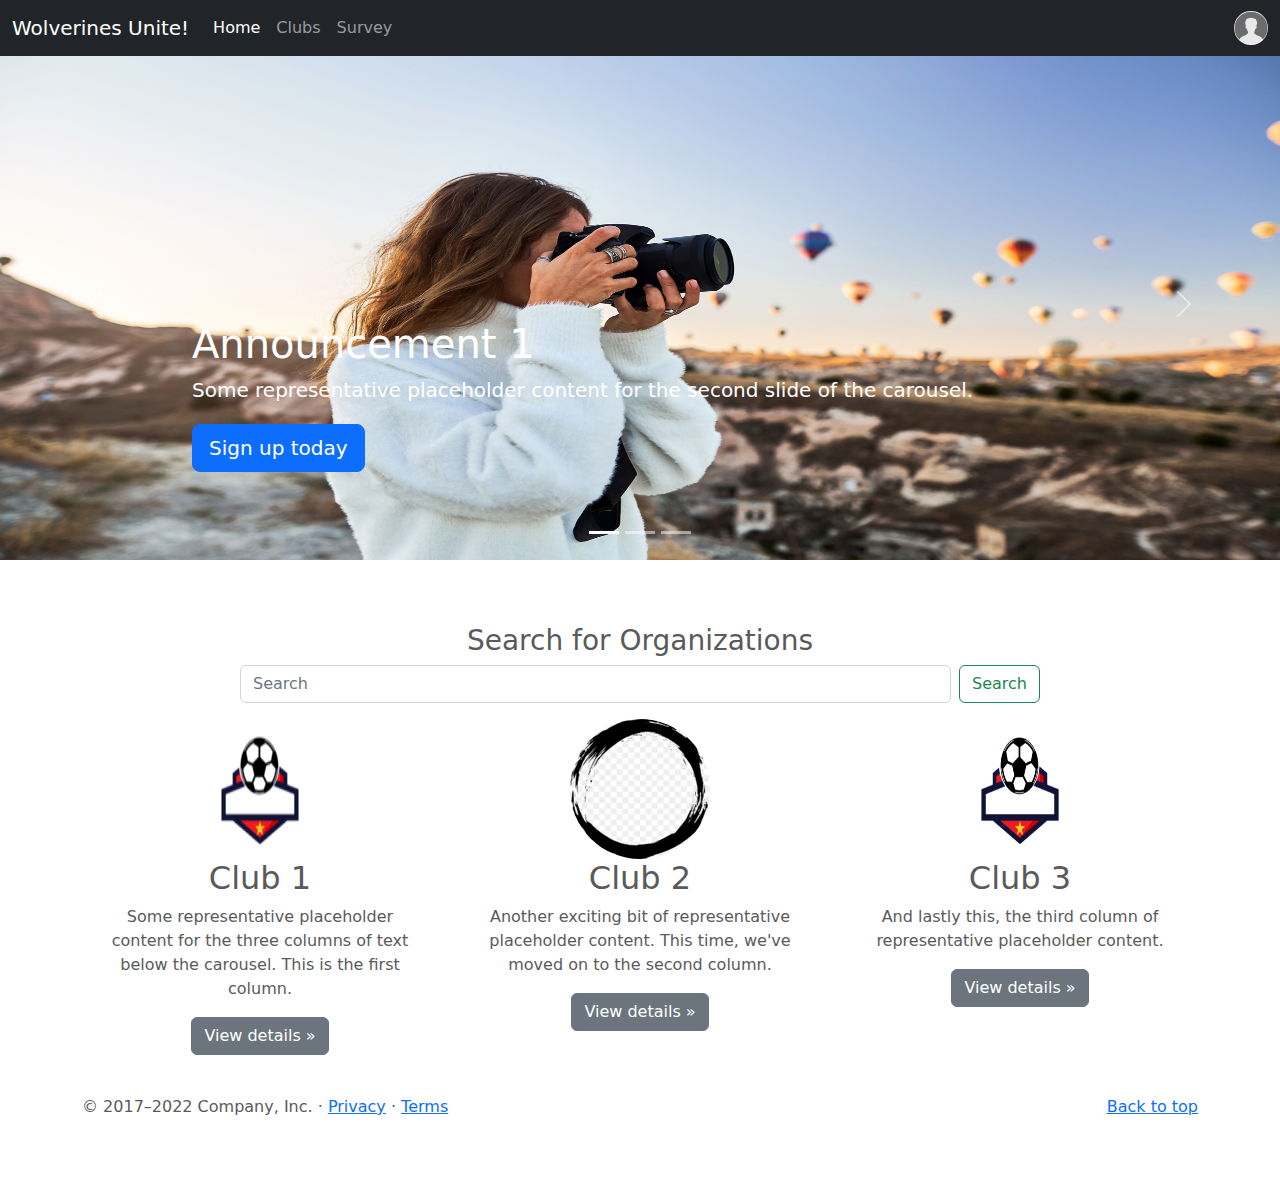
<file: carousel/index.html>
<!doctype html>
<html lang="en">
  <head>
    <meta charset="utf-8">
    <meta name="viewport" content="width=device-width, initial-scale=1">
    <meta name="description" content="">
    <meta name="author" content="Mark Otto, Jacob Thornton, and Bootstrap contributors">
    <meta name="generator" content="Hugo 0.101.0">
    <title>Wolverines Unite!</title>

    <link rel="canonical" href="https://getbootstrap.com/docs/5.2/examples/carousel/">

    

    

<link href="assets/dist/css/bootstrap.min.css" rel="stylesheet">

    <style>
      .bd-placeholder-img {
        font-size: 1.125rem;
        text-anchor: middle;
        -webkit-user-select: none;
        -moz-user-select: none;
        user-select: none;
      }

      @media (min-width: 768px) {
        .bd-placeholder-img-lg {
          font-size: 3.5rem;
        }
      }

      .b-example-divider {
        height: 3rem;
        background-color: rgba(0, 0, 0, .1);
        border: solid rgba(0, 0, 0, .15);
        border-width: 1px 0;
        box-shadow: inset 0 .5em 1.5em rgba(0, 0, 0, .1), inset 0 .125em .5em rgba(0, 0, 0, .15);
      }

      .b-example-vr {
        flex-shrink: 0;
        width: 1.5rem;
        height: 100vh;
      }

      .bi {
        vertical-align: -.125em;
        fill: currentColor;
      }

      .nav-scroller {
        position: relative;
        z-index: 2;
        height: 2.75rem;
        overflow-y: hidden;
      }

      .nav-scroller .nav {
        display: flex;
        flex-wrap: nowrap;
        padding-bottom: 1rem;
        margin-top: -1px;
        overflow-x: auto;
        text-align: center;
        white-space: nowrap;
        -webkit-overflow-scrolling: touch;
      }
	  
	  .search_bar {
	    display: flex;
		align-items: center;
		width: 50rem;
        padding-bottom: 1rem;
        margin-top: -1px;
		}
		
	#searchBarWrap{
		display: flex;
		justify-content: center;
	}
    </style>

    
    <!-- Custom styles for this template -->
    <link href="carousel.css" rel="stylesheet">
  </head>
  <body>
    
<header>
  <nav class="navbar navbar-expand-md navbar-dark fixed-top bg-dark">
    <div class="container-fluid">
      <a class="navbar-brand" href="#">Wolverines Unite!</a>
      <button class="navbar-toggler" type="button" data-bs-toggle="collapse" data-bs-target="#navbarCollapse" aria-controls="navbarCollapse" aria-expanded="false" aria-label="Toggle navigation">
        <span class="navbar-toggler-icon"></span>
      </button>
      <div class="collapse navbar-collapse" id="navbarCollapse">
        <ul class="navbar-nav me-auto mb-2 mb-md-0">
          <li class="nav-item">
            <a class="nav-link active" aria-current="page" href="#">Home</a>
          </li>
          <li class="nav-item">
            <a class="nav-link" href="#">Clubs</a>
          </li>
          <li class="nav-item">
            <a class="nav-link" href="#">Survey</a>
          </li>
        </ul>
      </div>
	 <a style="text-align:right" role="button" href="#"><img src="images/avatar-placeholder.png" width="4%" height="4%" style="border-radius:50%"></img></a>
    </div>
  </nav>
</header>

<main>

  <div id="myCarousel" class="carousel slide" data-bs-ride="carousel">
    <div class="carousel-indicators">
      <button type="button" data-bs-target="#myCarousel" data-bs-slide-to="0" class="active" aria-current="true" aria-label="Slide 1"></button>
      <button type="button" data-bs-target="#myCarousel" data-bs-slide-to="1" aria-label="Slide 2"></button>
      <button type="button" data-bs-target="#myCarousel" data-bs-slide-to="2" aria-label="Slide 3"></button>
    </div>
    <div class="carousel-inner">
      <div class="carousel-item active">
		<img src="images/Photo.jpg" width="100%" height="100%" alt="Photo">
        <!--< class="bd-placeholder-img" width="100%" height="100%" xmlns="http://www.w3.org/2000/svg" aria-hidden="true" preserveAspectRatio="xMidYMid slice" focusable="false"><rect width="100%" height="100%" fill="#777"/></svg>
-->
        <div class="container">
          <div class="carousel-caption text-start">
            <h1>Announcement 1</h1>
            <p>Some representative placeholder content for the second slide of the carousel.</p>
            <p><a class="btn btn-lg btn-primary" href="#">Sign up today</a></p>
          </div>
        </div>
      </div>
      <div class="carousel-item">
        <img src="images/Canoe.jpg" width="100%" height="100%" alt="Photo">

        <div class="container">
          <div class="carousel-caption">
            <h1>Announcement 2</h1>
            <p>Some representative placeholder content for the second slide of the carousel.</p>
            <p><a class="btn btn-lg btn-primary" href="#">Learn more</a></p>
          </div>
        </div>
      </div>
      <div class="carousel-item">
        <img src="images/Studying.jpg" width="100%" height="100%" alt="Photo">

        <div class="container">
          <div class="carousel-caption text-end">
            <h1>Announcement 3</h1>
            <p>Some representative placeholder content for the third slide of this carousel.</p>
            <p><a class="btn btn-lg btn-primary" href="#">Browse gallery</a></p>
          </div>
        </div>
      </div>
    </div>
    <button class="carousel-control-prev" type="button" data-bs-target="#myCarousel" data-bs-slide="prev">
      <span class="carousel-control-prev-icon" aria-hidden="true"></span>
      <span class="visually-hidden">Previous</span>
    </button>
    <button class="carousel-control-next" type="button" data-bs-target="#myCarousel" data-bs-slide="next">
      <span class="carousel-control-next-icon" aria-hidden="true"></span>
      <span class="visually-hidden">Next</span>
    </button>
  </div>
	<h3 style="text-align:center">Search for Organizations</h3>
  <div id="searchBarWrap">
    <form class="search_bar">
	  <input class="form-control me-2" type="search" placeholder="Search" aria-label="Search">
	  <button class="btn btn-outline-success" type="submit">Search</button>
    </form>
  </div>
  <!-- Marketing messaging and featurettes
  ================================================== -->
  <!-- Wrap the rest of the page in another container to center all the content. -->

  <div class="container marketing">

    <!-- Three columns of text below the carousel -->
    <div class="row">
      <div class="col-lg-4">
        <img src="images/SoccerLogo.png" width="140" height="140" alt="circle" style="border-radius:50%">

        <h2 class="fw-normal">Club 1</h2>
        <p>Some representative placeholder content for the three columns of text below the carousel. This is the first column.</p>
        <p><a class="btn btn-secondary" href="#">View details &raquo;</a></p>
      </div><!-- /.col-lg-4 -->
      <div class="col-lg-4">
        <img src="images/circle1.png" width="140" height="140" alt="circle" style="border-radius:50%">

        <h2 class="fw-normal">Club 2</h2>
        <p>Another exciting bit of representative placeholder content. This time, we've moved on to the second column.</p>
        <p><a class="btn btn-secondary" href="#">View details &raquo;</a></p>
      </div><!-- /.col-lg-4 -->
      <div class="col-lg-4">
        <img src="images/SoccerLogo2.png" width="140" height="140" alt="circle" style="border-radius:50%">

        <h2 class="fw-normal">Club 3</h2>
        <p>And lastly this, the third column of representative placeholder content.</p>
        <p><a class="btn btn-secondary" href="#">View details &raquo;</a></p>
      </div><!-- /.col-lg-4 -->
    </div><!-- /.row -->


    <!-- START THE FEATURETTES -->
<!--
    <hr class="featurette-divider">

    <div class="row featurette">
      <div class="col-md-7">
        <h2 class="featurette-heading fw-normal lh-1">First featurette heading. <span class="text-muted">It’ll blow your mind.</span></h2>
        <p class="lead">Some great placeholder content for the first featurette here. Imagine some exciting prose here.</p>
      </div>
      <div class="col-md-5">
        <svg class="bd-placeholder-img bd-placeholder-img-lg featurette-image img-fluid mx-auto" width="500" height="500" xmlns="http://www.w3.org/2000/svg" role="img" aria-label="Placeholder: 500x500" preserveAspectRatio="xMidYMid slice" focusable="false"><title>Placeholder</title><rect width="100%" height="100%" fill="#eee"/><text x="50%" y="50%" fill="#aaa" dy=".3em">500x500</text></svg>

      </div>
    </div>

    <hr class="featurette-divider">

    <div class="row featurette">
      <div class="col-md-7 order-md-2">
        <h2 class="featurette-heading fw-normal lh-1">Oh yeah, it’s that good. <span class="text-muted">See for yourself.</span></h2>
        <p class="lead">Another featurette? Of course. More placeholder content here to give you an idea of how this layout would work with some actual real-world content in place.</p>
      </div>
      <div class="col-md-5 order-md-1">
        <svg class="bd-placeholder-img bd-placeholder-img-lg featurette-image img-fluid mx-auto" width="500" height="500" xmlns="http://www.w3.org/2000/svg" role="img" aria-label="Placeholder: 500x500" preserveAspectRatio="xMidYMid slice" focusable="false"><title>Placeholder</title><rect width="100%" height="100%" fill="#eee"/><text x="50%" y="50%" fill="#aaa" dy=".3em">500x500</text></svg>

      </div>
    </div>

    <hr class="featurette-divider">

    <div class="row featurette">
      <div class="col-md-7">
        <h2 class="featurette-heading fw-normal lh-1">And lastly, this one. <span class="text-muted">Checkmate.</span></h2>
        <p class="lead">And yes, this is the last block of representative placeholder content. Again, not really intended to be actually read, simply here to give you a better view of what this would look like with some actual content. Your content.</p>
      </div>
      <div class="col-md-5">
        <svg class="bd-placeholder-img bd-placeholder-img-lg featurette-image img-fluid mx-auto" width="500" height="500" xmlns="http://www.w3.org/2000/svg" role="img" aria-label="Placeholder: 500x500" preserveAspectRatio="xMidYMid slice" focusable="false"><title>Placeholder</title><rect width="100%" height="100%" fill="#eee"/><text x="50%" y="50%" fill="#aaa" dy=".3em">500x500</text></svg>

      </div>
    </div>

    <hr class="featurette-divider">

   /END THE FEATURETTES -->

  </div><!-- /.container -->


  <!-- FOOTER -->
  <footer class="container">
    <p class="float-end"><a href="#">Back to top</a></p>
    <p>&copy; 2017–2022 Company, Inc. &middot; <a href="#">Privacy</a> &middot; <a href="#">Terms</a></p>
  </footer>
</main>


    <script src="assets/dist/js/bootstrap.bundle.min.js"></script>

      
  </body>
</html>
</file>
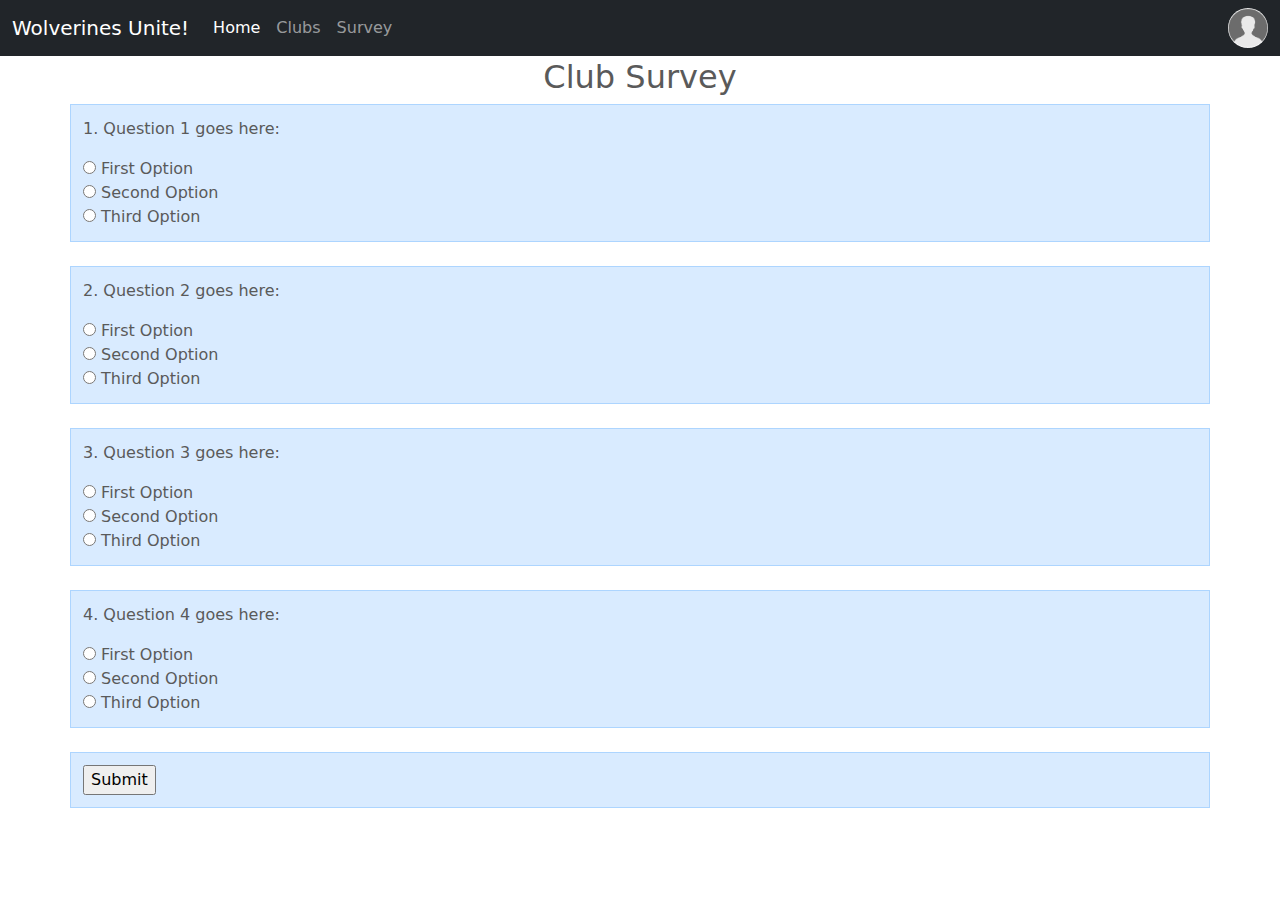
<file: survey.html>
<!doctype html>
<html lang="en">
  <head>
    <meta charset="utf-8">
    <meta name="viewport" content="width=device-width, initial-scale=1">
    <meta name="description" content="">
    <meta name="author" content="Mark Otto, Jacob Thornton, and Bootstrap contributors">
    <meta name="generator" content="Hugo 0.101.0">
    <title>Wolverines Unite!</title>

    <link rel="canonical" href="https://getbootstrap.com/docs/5.2/examples/carousel/">

    

    

<link href="assets/dist/css/bootstrap.min.css" rel="stylesheet">

    <style>
	
		h2 {
			text-align: center; 
			margin-top: 10px;
		}
	
		body, html {
			width: 100%;
			height: 100%;
			margin: 0;
		}
		
		.container {
			width: 100%;
			height: 100%;
		}
		
		.leftpane {
			margin-top: 10px;
			width: 20%;
			height: 100%;
			float: left;
			background-color: rosybrown;
			border-collapse: collapse;
		}

		.middlepane {
			margin-top: 10px;
			width: 80%;
			height: 100%;
			float: left;
			background-color: royalblue;
			border-collapse: collapse;
		}
	
      @media (min-width: 768px) {
        .bd-placeholder-img-lg {
          font-size: 3.5rem;
        }
      }

      .nav-scroller {
        position: relative;
        z-index: 2;
        height: 2.75rem;
        overflow-y: hidden;
      }

      .nav-scroller .nav {
        display: flex;
        flex-wrap: nowrap;
        padding-bottom: 1rem;
        margin-top: -1px;
        overflow-x: auto;
        text-align: center;
        white-space: nowrap;
        -webkit-overflow-scrolling: touch;
      }
	  
	  
    </style>

    
    <!-- Custom styles for this template -->
    <link href="carousel.css" rel="stylesheet">
  </head>
  <body>

<header>
  <nav class="navbar navbar-expand-md navbar-dark fixed-top bg-dark">
    <div class="container-fluid">
      <a class="navbar-brand" href="#">Wolverines Unite!</a>
      <button class="navbar-toggler" type="button" data-bs-toggle="collapse" data-bs-target="#navbarCollapse" aria-controls="navbarCollapse" aria-expanded="false" aria-label="Toggle navigation">
        <span class="navbar-toggler-icon"></span>
      </button>
      <div class="collapse navbar-collapse" id="navbarCollapse">
        <ul class="navbar-nav me-auto mb-2 mb-md-0">
          <li class="nav-item">
            <a class="nav-link active" aria-current="page" href="index.html">Home</a>
          </li>
          <li class="nav-item">
            <a class="nav-link" href="clubs.html">Clubs</a>
          </li>
          <li class="nav-item">
            <a class="nav-link" href="survey.html">Survey</a>
          </li>
        </ul>
		<a class="nav-link profile" href="profile.html"><img src="images/avatar-placeholder.png" style="border-radius:50%;height:40px;width:40px;"></a>
      </div>
    </div>
  </nav>
</header>

<h2>Club Survey</h2>
<form>
<div class="container-md themed-container">
 <p>1. Question 1 goes here:</p>
   <input type="radio" id="option1.1" name="question1" value="option1.1">
   <label for="option1.1">First Option</label><br>
   <input type="radio" id="option1.2" name="question1" value="option1.2">
   <label for="option1.2">Second Option</label><br>
   <input type="radio" id="option1.3" name="question1" value="option1.3">
   <label for="option1.3">Third Option</label>
</div>
 
<div class="container-md themed-container">
 <p>2. Question 2 goes here:</p>
   <input type="radio" id="option2.1" name="question2" value="option2.1">
   <label for="option2.1">First Option</label><br>
   <input type="radio" id="option2.2" name="question2" value="option2.2">
   <label for="option2.2">Second Option</label><br>
   <input type="radio" id="option2.3" name="question2" value="option2.3">
   <label for="option2.3">Third Option</label>
</div>
 
<div class="container-md themed-container">
 <p>3. Question 3 goes here:</p>
   <input type="radio" id="option3.1" name="question3" value="option3.1">
   <label for="option3.1">First Option</label><br>
   <input type="radio" id="option3.2" name="question3" value="option3.2">
   <label for="option3.2">Second Option</label><br>
   <input type="radio" id="option3.3" name="question3" value="option3.3">
   <label for="option3.3">Third Option</label>
</div>
 
<div class="container-md themed-container">
 <p>4. Question 4 goes here:</p>
   <input type="radio" id="option4.1" name="question4" value="option4.1">
   <label for="option4.1">First Option</label><br>
   <input type="radio" id="option4.2" name="question4" value="option4.2">
   <label for="option4.2">Second Option</label><br>
   <input type="radio" id="option4.3" name="question4" value="option4.3">
   <label for="option4.3">Third Option</label>
</div>

<div class="container-md themed-container">
 <input type="submit" value="Submit">
 </div>
</form>
  </body>
</html>
</file>
<file: carousel/carousel.css>
/* GLOBAL STYLES
-------------------------------------------------- */
/* Padding below the footer and lighter body text */

body {
  padding-top: 3rem;
  padding-bottom: 3rem;
  color: #5a5a5a;
}


/* CUSTOMIZE THE CAROUSEL
-------------------------------------------------- */

/* Carousel base class */
.carousel {
  margin-bottom: 4rem;
}
/* Since positioning the image, we need to help out the caption */
.carousel-caption {
  bottom: 3rem;
  z-index: 10;
}

/* Declare heights because of positioning of img element */
.carousel-item {
  height: 32rem;
}


/* MARKETING CONTENT
-------------------------------------------------- */

/* Center align the text within the three columns below the carousel */
.marketing .col-lg-4 {
  margin-bottom: 1.5rem;
  text-align: center;
}
/* rtl:begin:ignore */
.marketing .col-lg-4 p {
  margin-right: .75rem;
  margin-left: .75rem;
}
/* rtl:end:ignore */


/* Featurettes
------------------------- */

.featurette-divider {
  margin: 5rem 0; /* Space out the Bootstrap <hr> more */
}

/* Thin out the marketing headings */
/* rtl:begin:remove */
.featurette-heading {
  letter-spacing: -.05rem;
}

/* rtl:end:remove */

/* RESPONSIVE CSS
-------------------------------------------------- */

@media (min-width: 40em) {
  /* Bump up size of carousel content */
  .carousel-caption p {
    margin-bottom: 1.25rem;
    font-size: 1.25rem;
    line-height: 1.4;
  }

  .featurette-heading {
    font-size: 50px;
  }
}

@media (min-width: 62em) {
  .featurette-heading {
    margin-top: 7rem;
  }
}
</file>
<file: carousel.css>
/* GLOBAL STYLES
-------------------------------------------------- */
/* Padding below the footer and lighter body text */

body {
  padding-top: 3rem;
  padding-bottom: 3rem;
  color: #5a5a5a;
}


/* CUSTOMIZE THE CAROUSEL
-------------------------------------------------- */

/* Carousel base class */
.carousel {
  margin-bottom: 4rem;
}
/* Since positioning the image, we need to help out the caption */
.carousel-caption {
  bottom: 3rem;
  z-index: 10;
}

/* Declare heights because of positioning of img element */
.carousel-item {
  height: 32rem;
}


/* MARKETING CONTENT
-------------------------------------------------- */

/* Center align the text within the three columns below the carousel */
.marketing .col-lg-4 {
  margin-bottom: 1.5rem;
  text-align: center;
}
/* rtl:begin:ignore */
.marketing .col-lg-4 p {
  margin-right: .75rem;
  margin-left: .75rem;
}
/* rtl:end:ignore */


/* Featurettes
------------------------- */

.featurette-divider {
  margin: 5rem 0; /* Space out the Bootstrap <hr> more */
}

/* Thin out the marketing headings */
/* rtl:begin:remove */
.featurette-heading {
  letter-spacing: -.05rem;
}

/* rtl:end:remove */

/* RESPONSIVE CSS
-------------------------------------------------- */

@media (min-width: 40em) {
  /* Bump up size of carousel content */
  .carousel-caption p {
    margin-bottom: 1.25rem;
    font-size: 1.25rem;
    line-height: 1.4;
  }

  .featurette-heading {
    font-size: 50px;
  }
}

@media (min-width: 62em) {
  .featurette-heading {
    margin-top: 7rem;
  }
}

/*Grid.css*/
.themed-grid-col {
  padding-top: .75rem;
  padding-bottom: .75rem;
  background-color: rgba(86, 61, 124, .15);
  border: 1px solid rgba(86, 61, 124, .2);
}

.themed-container {
  padding: .75rem;
  margin-bottom: 1.5rem;
  background-color: rgba(0, 123, 255, .15);
  border: 1px solid rgba(0, 123, 255, .2);
}

/*Dropdown.css*/
.dropdown-menu {
  margin: 4rem auto;
}

.dropdown-item-danger {
  color: var(--bs-red);
}
.dropdown-item-danger:hover,
.dropdown-item-danger:focus {
  color: #fff;
  background-color: var(--bs-red);
}
.dropdown-item-danger.active {
  background-color: var(--bs-red);
}

.btn-hover-light {
  background-color: var(--bs-white);
}
.btn-hover-light:hover,
.btn-hover-light:focus {
  color: var(--bs-blue);
  background-color: var(--bs-light);
}

.form-control-dark {
  background-color: rgba(255, 255, 255, .05);
  border-color: rgba(255, 255, 255, .15);
}


.w-220px {
  width: 220px;
}

.w-280px {
  width: 280px;
}

.w-340px {
  width: 340px;
}

.w-600px {
  width: 600px;
}
</file>
